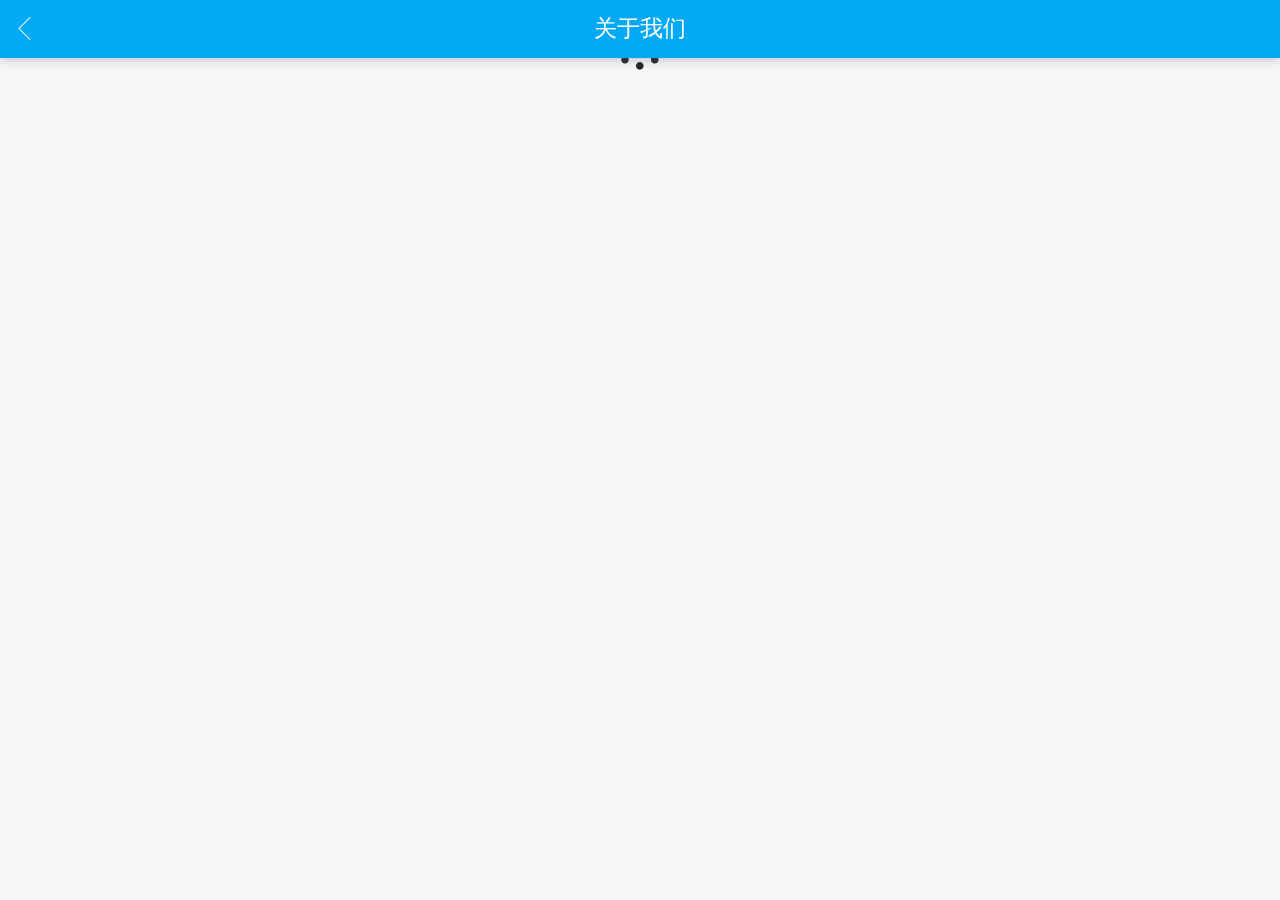
<file: book/about.html>
<!doctype html>
<html>
<head>
    <meta charset="utf-8">
    <meta name="viewport" content="maximum-scale=1.0,minimum-scale=1.0,user-scalable=0,width=device-width,initial-scale=1.0"/>
    <meta name="format-detection" content="telephone=no,email=no,date=no,address=no">
    <link rel="stylesheet" type="text/css" href="../css/aui.2.0.css" />
    <link rel="stylesheet" type="text/css" href="../css/font-awesome.min.css" />
    <style type="text/css">
    #header { position: fixed;}
    </style>
</head>
<body>
<header class="aui-bar aui-bar-nav transparent" id="header">
    <a class="aui-pull-left aui-btn" onclick="back()">
        <i class="aui-iconfont aui-icon-left"></i>
    </a>
    <div class="aui-title" id="title">关于我们</div>
</header>
<div id="main">
	<div class="aui-content-padded" id="maincontent"></div>
    <div id="loading" class="aui-text-center aui-font-size-14 aui-margin-t-15" style="margin-top: 4rem;"><span class=" fa fa-spinner fa-spin fa-3x"></span></div>
</div>
</body>
<script type="text/javascript" src="../script/api.js"></script>
<script type="text/javascript">
    var indexSetting = $api.getStorage('appinfo');
    indexSetting.userinfo = $api.getStorage('userinfo');
    apiready = function(){
        $api.fixStatusBar( $api.dom('header') );
        api.parseTapmode();
        $api.css($api.byId('main'),'margin-top:'+$api.offset($api.dom('header')).h+'px');
		initload();
        api.addEventListener({
		    name: 'keyback'
		}, function(ret, err) {
		    if(ret){
		    	back();
		    }
		});
		api.setRefreshHeaderInfo({
		    visible: true,
		    bgColor: '#ccc',
		    textColor: '#fff',
		    textDown: '下拉刷新...',
		    textUp: '松开刷新...',
		    showTime: true
		}, function(ret, err) {
			ajaxuser();
			initload();
			api.refreshHeaderLoadDone()
		});
    };
	function initload(){
		api.ajax({
		    url: indexSetting.url+'api.php?appkey='+indexSetting.appkey+'&type=get&module=about',
		    method: 'get'
		}, function(ret, err) {
		    if (ret.status) {
		  		$api.addCls($api.byId('loading'), 'aui-hide');
		  		$api.html($api.byId('maincontent'),ret.content);
		    }else{
		    	$api.text($api.byId('loading'),'没有内容');
		    }
		    
		});
	}
</script>
</html>
</file>
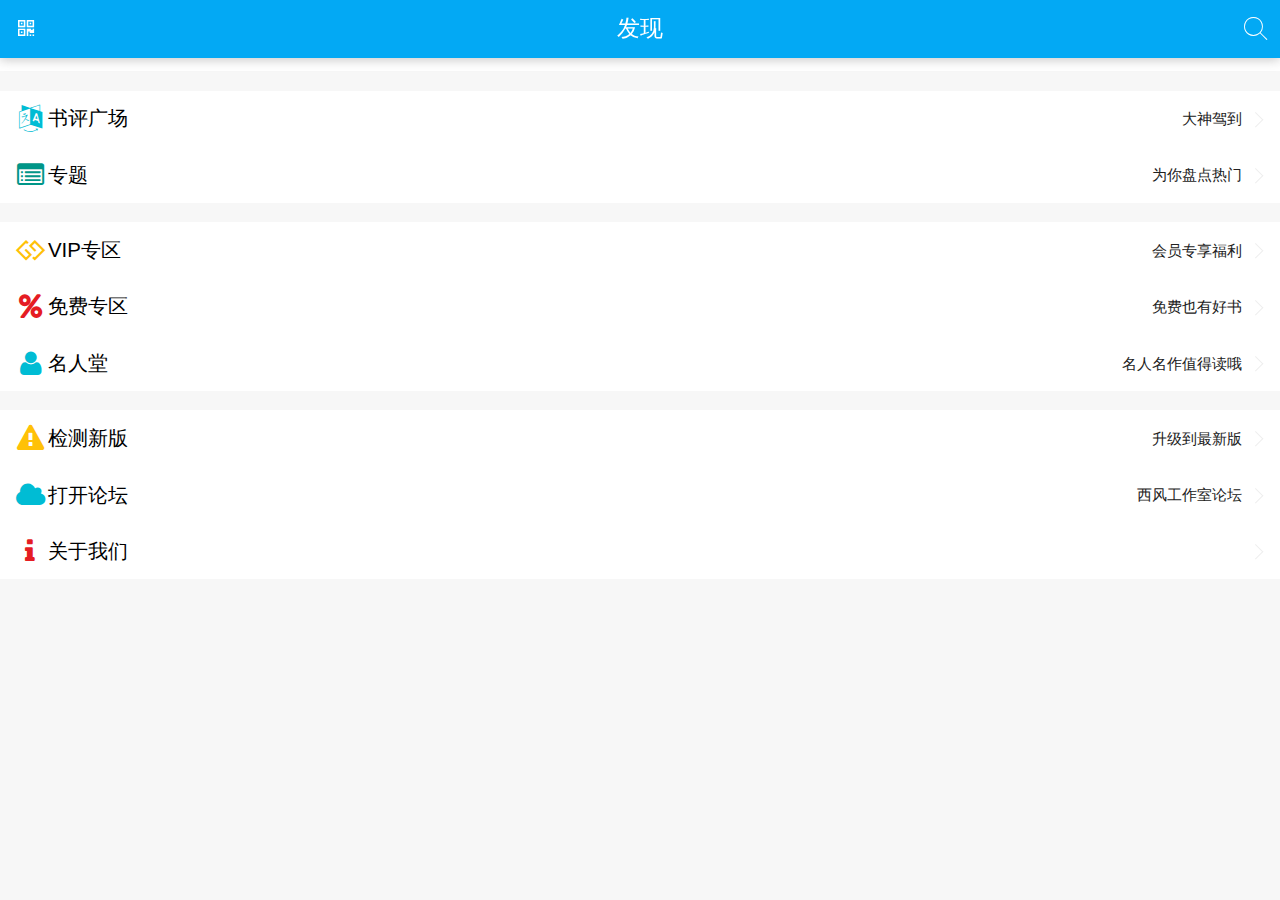
<file: book/faxian.html>
<!doctype html>
<html>
<head>
    <meta charset="utf-8">
    <meta name="viewport" content="maximum-scale=1.0,minimum-scale=1.0,user-scalable=0,width=device-width,initial-scale=1.0"/>
    <meta name="format-detection" content="telephone=no,email=no,date=no,address=no">
    <link rel="stylesheet" type="text/css" href="../css/aui.2.0.css" />
    <link rel="stylesheet" type="text/css" href="../css/font-awesome.min.css" />
    <style type="text/css">
     #main {padding-top:15px;}
      #main .aui-list::after, #main .aui-list::before, #main .aui-list-item::after, #main .aui-list-item::before { height: 0;}
      #main .aui-list.aui-list-in .aui-list-item-inner::after { background-color: #f5f6f7;} 
      #header {position: fixed;left: 0;right: 0;}
    </style>
</head>
<body>
<header class="aui-bar aui-bar-nav" id="header">
	<a class="aui-pull-left aui-btn" tapmode onclick="erweima()">
        <span class="fa fa-fw fa-qrcode"></span>
    </a>
    <div class="aui-title">发现</div>
    <a class="aui-pull-right aui-btn" tapmode onclick="opensearch()">
        <span class="aui-iconfont aui-icon-search"></span>
    </a>
</header>
<div id="main">
     <ul class="aui-list aui-list-in">
        <li class="aui-list-item" tapmode onclick="openframe('paihang')">
           <div class="aui-list-item-inner aui-list-item-arrow">
               <div class="aui-list-item-title"><i class="fa fa-trophy fa-lg fa-fw aui-text-danger"></i>排行榜</div>
               <div class="aui-list-item-right">
                   <div class="aui-text-default">排行榜数据</div>
               </div>
           </div>
        </li>

        <li class="aui-list-item aui-margin-t-15" tapmode onclick="openframe('spgc')">
           <div class="aui-list-item-inner aui-list-item-arrow">
               <div class="aui-list-item-title"><i class="fa fa-language fa-lg fa-fw aui-text-primary"></i>书评广场</div>
               <div class="aui-list-item-right">
                   <div class="aui-text-default">大神驾到</div>
               </div>
           </div>
        </li>
        <li class="aui-list-item" tapmode onclick="openframe('zhuanti')">
           <div class="aui-list-item-inner aui-list-item-arrow">
               <div class="aui-list-item-title"><i class="fa fa-list-alt fa-lg fa-fw aui-text-success"></i>专题</div>
               <div class="aui-list-item-right">
                   <div class="aui-text-default">为你盘点热门</div>
               </div>
           </div>
        </li>

        <li class="aui-list-item aui-margin-t-15" tapmode onclick="openframe('vip')">
           <div class="aui-list-item-inner aui-list-item-arrow">
               <div class="aui-list-item-title"><i class="fa fa-gg fa-lg fa-fw aui-text-warning"></i>VIP专区</div>
               <div class="aui-list-item-right">
                   <div class="aui-text-default">会员专享福利</div>
               </div>
           </div>
        </li>
        <li class="aui-list-item" tapmode onclick="openframe('free')">
           <div class="aui-list-item-inner aui-list-item-arrow">
               <div class="aui-list-item-title"><i class="fa fa-percent fa-lg fa-fw aui-text-danger"></i>免费专区</div>
               <div class="aui-list-item-right">
                   <div class="aui-text-default">免费也有好书</div>
               </div>
           </div>
        </li>
        <li class="aui-list-item" tapmode onclick="openframe('authorlist')">
           <div class="aui-list-item-inner aui-list-item-arrow">
               <div class="aui-list-item-title"><i class="fa fa-user fa-lg fa-fw aui-text-primary"></i>名人堂</div>
               <div class="aui-list-item-right">
                   <div class="aui-text-default">名人名作值得读哦</div>
               </div>
           </div>
        </li>
        
        <li class="aui-list-item aui-margin-t-15" tapmode onclick="openframe('update')">
           <div class="aui-list-item-inner aui-list-item-arrow">
               <div class="aui-list-item-title"><i class="fa fa-warning fa-lg fa-fw aui-text-warning"></i>检测新版</div>
               <div class="aui-list-item-right">
                   <div class="aui-text-default"><span class="fa" id="hasupdate">升级到最新版</span></div>
               </div>
           </div>
        </li>
        <li class="aui-list-item" tapmode onclick="openwebpage('http://demo.jameson512.com/forum.php?mobile=2','西风工作室')">
           <div class="aui-list-item-inner aui-list-item-arrow">
               <div class="aui-list-item-title"><i class="fa fa-cloud fa-lg fa-fw aui-text-primary"></i>打开论坛</div>
               <div class="aui-list-item-right">
                   <div class="aui-text-default">西风工作室论坛</div>
               </div>
           </div>
        </li>
        <li class="aui-list-item" tapmode onclick="openframe('about')">
           <div class="aui-list-item-inner aui-list-item-arrow">
               <div class="aui-list-item-title"><i class="fa fa-info fa-lg fa-fw aui-text-danger"></i>关于我们</div>
               <div class="aui-list-item-right">
                   <div class="aui-text-default"></div>
               </div>
           </div>
        </li>
    </ul>
</div>
<div class="aui-tips aui-margin-b-15 aui-hide" id="nonetwork" style="position:fixed;bottom:50px;left: 0;right:0;z-index: 9999;">
    <i class="aui-iconfont aui-icon-info"></i>
    <div class="aui-tips-title">当前没有网络连接</div>
    <i class="aui-iconfont aui-icon-close" tapmode onclick="closeTips()"></i>
</div>
</body>
<script type="text/javascript" src="../script/api.js"></script>
<script type="text/javascript">
var indexSetting = $api.getStorage('appinfo');
indexSetting.userinfo = $api.getStorage('userinfo');
apiready = function(){
  $api.fixStatusBar( $api.dom('header') );
  api.parseTapmode();
  $api.css($api.byId('main'),'margin-top:'+$api.offset($api.dom('header')).h+'px');
  indexSetting.oldversion = api.appVersion;
  api.addEventListener({
    name:'offline'
  }, function(ret, err){        
    $api.removeCls($api.byId('nonetwork'),'aui-hide');
  });
  api.addEventListener({
    name:'online'
  }, function(ret, err){
    closeTips();
  });
  if(api.connectionType == 'none'){
      api.toast({
          msg: '没有网络',
          duration: 2000,
          location: 'top'
      });
      $api.removeCls($api.byId('nonetwork'),'aui-hide');
  }else{
    api.setRefreshHeaderInfo({
        visible: true,
        bgColor: '#ccc',
        textColor: '#fff',
        textDown: '下拉刷新...',
        textUp: '松开刷新...',
        showTime: true
    }, function(ret, err) {
        ajaxuser();
    	  initload();
        indexSetting.userinfo = $api.getStorage('userinfo');
        api.refreshHeaderLoadDone()
    });
  }
};

function closeTips(){
  $api.addCls($api.byId('nonetwork'),'aui-hide')
}
function initload(){
	api.ajax({
	    url: indexSetting.url+'api.php?appkey='+indexSetting.appkey+'&type=get&module=updateversion&param=version----'+indexSetting.oldversion,
	    method: 'get'
	}, function(ret, err) {
	    if (ret.status) {
	  		$api.addCls($api.byId('hasupdate'), 'fa-circle');
	  		$api.addCls($api.byId('hasupdate'), 'aui-text-danger');
	    }
	});
}
function openframe(name){
  api.openWin({
      name: name,
      url: './'+name+'.html',
      rect: {
          x: 0,
          y: 0,
          w: api.winWidth,
          h: api.winHeight
      },
      bgColor:"#F5F5F5",
      reload:true,
      bounces: false,
      vScrollBarEnabled: true,
      hScrollBarEnabled: false,
      animation:{
        type:"push",
        subType:"from_right",
        duration:300
      }
  });
}
</script>
</html>
</file>
<file: css/aui.2.0.css>
html{
	font-family:Helvetica,sans-serif;
	font-size: 20px;
}
html,body {
	-webkit-touch-callout:none;
	-webkit-text-size-adjust:none;
	-webkit-tap-highlight-color:rgba(0, 0, 0, 0);
	-webkit-user-select:none;
	width: 100%;
}
body {
	line-height: 1.5;
	font-size: 0.8rem;
	color: #212121;
	background-color: #f7f7f7;
	outline: 0;
}
html,body,header,section,footer,div,ul,ol,li,img,a,span,em,del,legend,center,strong,var,fieldset,form,label,dl,dt,dd,cite,input,hr,time,mark,code,figcaption,figure,textarea,h1,h2,h3,h4,h5,h6,p{
	margin:0;
	border:0;
	padding:0;
	font-style:normal;
}
* {
	-webkit-box-sizing: border-box;
	      	box-sizing: border-box;
	-webkit-user-select: none;
	-webkit-tap-highlight-color: transparent;
	outline: none;
}
@media only screen and (min-width: 400px) {
	html {
		font-size: 21.33333333px !important;
	}
}
@media only screen and (min-width: 414px) {
	html {
		font-size: 21px !important;
	}
}
@media only screen and (min-width: 480px) {
	html {
		font-size: 25.6px !important;
	}
}
ul, li {
	list-style: none;
}
p {
	font-size: 0.7rem;
	color: #757575;
}
a {
	color: #0062cc;
	text-decoration: none;
	background-color: transparent;
}
a:hover {
	outline: 0;
}
textarea {
	overflow: hidden;
	resize: none;
}
button {
	overflow: visible;
}
button,select {
	text-transform: none;
}
button,input,select,textarea {
	font: inherit;
	color: inherit;
}
/*自动隐藏文字*/
.aui-ellipsis-1 {
	overflow: hidden;
	white-space: nowrap;
	text-overflow: ellipsis;
}
.aui-ellipsis-2 {
	display: -webkit-box;
	overflow: hidden;
	text-overflow: ellipsis;
	word-wrap: break-word;
	white-space: normal !important;
	-webkit-line-clamp: 2;
	-webkit-box-orient: vertical;
}
.aui-ellipsis-3 {
	display: -webkit-box;
	overflow: hidden;
	text-overflow: ellipsis;
	word-wrap: break-word;
	white-space: normal !important;
	-webkit-line-clamp: 3;
	-webkit-box-orient: vertical;
}
/*水平线*/
.aui-hr {
	width: 100%;
	position: relative;
	height: 1px;
}
.aui-hr:after {
	height: 1px;
    background-color: #e6e6e6;
    display: block;
    content: '';
    position: absolute;
    top: auto;
    right: auto;
    bottom: 0;
    left: 0;
    width: 100%;
    -webkit-transform-origin: 50% 100%;
            transform-origin: 50% 100%;
    pointer-events: none;
}
@media only screen and (-webkit-min-device-pixel-ratio: 1.5) {
    .aui-hr:after {
        -webkit-transform: scaleY(1);
                transform: scaleY(1);
    }
}
@media only screen and (-webkit-min-device-pixel-ratio: 2) {
    .aui-hr:after {
        -webkit-transform: scaleY(0.5);
                transform: scaleY(0.5);
    }
}
@media only screen and (-webkit-min-device-pixel-ratio: 3) {
    .aui-hrafter {
        -webkit-transform: scaleY(0.333);
                transform: scaleY(0.333);
    }
}
/*内外边距类*/
.aui-padded-t-0 {
	padding-top: 0 !important;
}
.aui-padded-t-5 {
	padding-top: 0.25rem !important;
}
.aui-padded-t-10 {
	padding-top: 0.5rem !important;
}
.aui-padded-t-15 {
	padding-top: 0.75rem !important;
}
.aui-padded-b-0 {
	padding-bottom: 0 !important;
}
.aui-padded-b-5 {
	padding-bottom: 0.25rem !important;
}
.aui-padded-b-10 {
	padding-bottom: 0.5rem !important;
}
.aui-padded-b-15 {
	padding-bottom: 0.75rem !important;
}
.aui-padded-l-0 {
	padding-left: 0 !important;
}
.aui-padded-l-5 {
	padding-left: 0.25rem !important;
}
.aui-padded-l-10 {
	padding-left: 0.5rem !important;
}
.aui-padded-l-15 {
	padding-left: 0.75rem !important;
}
.aui-padded-r-0 {
	padding-right: 0 !important;
}
.aui-padded-r-5 {
	padding-right: 0.25rem !important;
}
.aui-padded-r-10 {
	padding-right: 0.5rem !important;
}
.aui-padded-r-15 {
	padding-right: 0.75rem !important;
}
.aui-margin-t-0 {
	margin-top: 0.25rem !important;
}
.aui-margin-t-5 {
	margin-top: 0 !important;
}
.aui-margin-t-10 {
	margin-top: 0.5rem !important;
}
.aui-margin-t-15 {
	margin-top: 0.75rem !important;
}
.aui-margin-b-0 {
	margin-bottom: 0 !important;
}
.aui-margin-b-5 {
	margin-bottom: 0.25rem !important;
}
.aui-margin-b-10 {
	margin-bottom: 0.5rem !important;
}
.aui-margin-b-15 {
	margin-bottom: 0.75rem !important;
}
.aui-margin-l-0 {
	margin-left: 0 !important;
}
.aui-margin-l-5 {
	margin-left: 0.25rem !important;
}
.aui-margin-l-10 {
	margin-left: 0.5rem !important;
}
.aui-margin-l-15 {
	margin-left: 0.75rem !important;
}
.aui-margin-r-0 {
	margin-right: 0 !important;
}
.aui-margin-r-5 {
	margin-right: 0.25rem !important;
}
.aui-margin-r-10 {
	margin-right: 0.5rem !important;
}
.aui-margin-r-15 {
	margin-right: 0.75rem !important;
}
.aui-clearfix {
	clear: both;
}
.aui-clearfix:before {
	display: table;
	content: " ";
}
.aui-clearfix:after {
	clear: both;
}
/*文字对齐*/
.aui-text-left {
	text-align: left !important;
}
.aui-text-center {
	text-align: center !important;
}
.aui-text-justify {
	text-align: justify !important;
}
.aui-text-right {
	text-align: right !important;
}
/*文字、背景颜色*/
h1,h2,h3,h4,h5,h6 {
	font-weight: 400;
}
h1 {
	font-size: 1.2rem;
}
h2 {
	font-size: 1rem;
}
h3 {
	font-size: 0.8rem;
}
h4 {
	font-size: 0.7rem;
}
h5 {
	font-size: 0.7rem;
	font-weight: normal;
	color: #757575;
}
h6 {
	font-size: 0.7rem;
	font-weight: normal;
	color: #757575;
}
h1 small,h2 small,h3 small,h4 small {
	font-weight: normal;
	line-height: 1;
	color: #757575;
}
h5 small,h6 small {
	font-weight: normal;
	line-height: 1;
	color: #757575;
}
h1 small,h2 small,h3 small {
	font-size: 65%;
}
h4 small,h5 small,h6 small {
	font-size: 75%;
}
.aui-font-size-12 {
	font-size: 0.6rem !important;
}
.aui-font-size-14 {
	font-size: 0.7rem !important;
}
.aui-font-size-16 {
	font-size: 0.8rem !important;
}
.aui-font-size-18 {
	font-size: 0.9rem !important;
}
.aui-font-size-20 {
	font-size: 1rem !important;
}
.aui-text-default {
	color: #212121 !important;
}
.aui-text-primary {
	color: #00bcd4 !important;
}
.aui-text-success {
	color: #009688 !important;
}
.aui-text-info {
	color: #03a9f4 !important;
}
.aui-text-warning {
	color: #ffc107 !important;
}
.aui-text-danger {
	color: #e51c23 !important;
}
.aui-text-pink {
	color: #e91e63 !important;
}
.aui-text-purple {
	color: #673ab7 !important;
}
.aui-text-indigo {
	color: #3f51b5 !important;
}
.aui-bg-default {
	background-color: #f5f5f5 !important;
}
.aui-bg-primary {
	background-color: #00bcd4 !important;
}
.aui-bg-success {
	background-color: #009688 !important;
}
.aui-bg-info {
	background-color: #03a9f4 !important;
}
.aui-bg-warning {
	background-color: #f1c40f !important;
}
.aui-bg-danger {
	background-color: #e51c23 !important;
}
.aui-bg-pink {
	background-color: #e91e63 !important;
}
.aui-bg-purple {
	background-color: #673ab7 !important;
}
.aui-bg-indigo {
	background-color: #3f51b5 !important;
}
/*警告、成功颜色*/
.aui-warning,
.aui-warning label,
.aui-warning .aui-input,
.aui-warning .aui-iconfont {
	color: #e51c23 !important;
}
.aui-success,
.aui-success label,
.aui-success .aui-input,
.aui-success .aui-iconfont {
	color: #009688 !important;
}
/*对齐,显示，隐藏等*/
.aui-pull-right {
	float: right !important;
}
.aui-pull-left {
	float: left !important;
}
.aui-hide {
	display: none !important;
}
.aui-show {
	display: block !important;
}
.aui-invisible {
	visibility: hidden;
}
.aui-inline {
	display: inline-block;
	vertical-align: top;
}
.aui-mask {
    position: fixed;
    width: 100%;
    height: 100%;
    top: 0;
    left: 0;
    background: rgba(0, 0, 0, 0.3);
    opacity: 0;
    z-index: 8;
    visibility: hidden;
    -webkit-transition-duration: 300ms;
          	transition-duration: 300ms;
}
.aui-mask.aui-mask-in {
	visibility: visible;
  	opacity: 1;
}
.aui-mask.aui-mask-out {
	opacity: 0;
}
img.aui-img-round {
	border-radius: 50%;
}
/*基本容器*/
.aui-content {
	-webkit-overflow-scrolling: touch;
}
.aui-content-padded {
  	margin: 0.75rem;
  	position: relative;
  	-webkit-overflow-scrolling: touch;
}
.aui-content-padded .aui-list:before {
    height: 0;
}
.aui-content-padded .aui-list:after {
    height: 0;
}
/*栅格类*/
.aui-row {
	overflow: hidden;
	margin: 0;
}
.aui-row-padded {
	margin-left: -0.125rem;
	margin-right: -0.125rem;
}
.aui-row-padded [class*=aui-col-xs-] {
	padding: 0.125rem;
}
.aui-col-xs-1,.aui-col-xs-2,.aui-col-xs-3,.aui-col-xs-4,.aui-col-xs-5,.aui-col-xs-6,.aui-col-xs-7,.aui-col-xs-8,.aui-col-xs-9,.aui-col-xs-10,.aui-col-xs-11,.aui-col-xs-5 {
	position: relative;
	float: left;
}
.aui-col-xs-12 {
	width: 100%;
	position: relative;
}
.aui-col-xs-11 {
	width: 91.66666667%;
}
.aui-col-xs-10 {
	width: 83.33333333%;
}
.aui-col-xs-9 {
	width: 75%;
}
.aui-col-xs-8 {
	width: 66.66666667%;
}
.aui-col-xs-7 {
	width: 58.33333333%;
}
.aui-col-xs-6 {
	width: 50%;
}
.aui-col-xs-5 {
	width: 41.66666667%;
}
.aui-col-xs-4 {
	width: 33.33333333%;
}
.aui-col-xs-3 {
	width: 25%;
}
.aui-col-xs-2 {
	width: 16.66666667%;
}
.aui-col-xs-1 {
	width: 8.33333333%;
}
.aui-col-5 {
	width: 20%;
}
/*标签*/
.aui-label {
	display: inline-block;
	font-size: 0.45rem;
	padding-left:0.2em;
	padding-right:0.2em;
	height:0.7rem;
	line-height: 0.7rem;
	color: #616161;
	text-align: center;
	white-space: nowrap;
	vertical-align: baseline;
	border-radius: 0.2em;
}
.aui-label .fa {line-height:0.7rem;}
.aui-label-primary {
	color: #ffffff;
	background-color: #00bcd4;
}
.aui-label-success {
	color: #ffffff;
	background-color: #009688;
}
.aui-label-info {
  color: #ffffff;
  background-color: #03a9f4;
}
.aui-label-warning {
	color: #ffffff;
	background-color: #ffc107;
}
.aui-label-danger {
	color: #ffffff;
	background-color: #e51c23;
}
.aui-label-outlined {
	border: 1px solid #d9d9d9;
	background-color: transparent;
}
.aui-label-outlined.aui-label-primary {
	color: #00bcd4;
	border-color: #00bcd4;
}
.aui-label-outlined.aui-label-success {
	color: #009688;
	border-color: #009688;
}
.aui-label-outlined.aui-label-info {
  	color: #03a9f4;
  	border-color: #03a9f4;
}
.aui-label-outlined.aui-label-warning {
	color: #ffc107;
	border-color: #ffc107;
}
.aui-label-outlined.aui-label-danger {
	color: #e51c23;
	border-color: #e51c23;
}
.aui-label .aui-iconfont {
	font-size: 0.45rem;
}
/*角标*/
.aui-badge {
	display: inline-block;
	width: auto;
	text-align: center;
	min-width: 0.8rem;
	height: 0.8rem;
    line-height: 0.8rem;
    padding: 0 0.2rem;
    font-size: 0.6rem;
    color: #ffffff;
    background-color: #ff2600;
    border-radius: 0.4rem;
    position: absolute;
    top: 0.2rem;
    left: 60%;
    z-index: 99;
}
.aui-dot {
	display: inline-block;
    width: 0.4rem;
    height: 0.4rem;
    background: #ff2600;
    border-radius: 0.5rem;
    position: absolute;
    top: 0.3rem;
    right: 20%;
    z-index: 99;
}
/*按钮样式*/
button, .aui-btn {
	position: relative;
	display: inline-block;
	font-size: 0.7rem;
	font-weight: 400;
	font-family: inherit;
	text-decoration: none;
	text-align: center;
	margin: 0;
	background: #e0e0e0;
	padding: 0.25rem 0.6rem;
	border-radius: 0.2rem;
	-webkit-box-sizing: border-box;
			box-sizing: border-box;
	white-space: nowrap;
	vertical-align: middle;
	cursor: pointer;
	touch-action: manipulation;
	-webkit-user-select: none;
	      	user-select: none;
}
.aui-btn:active {
	color: #212121;
	background-color: #bdbdbd;
}
.aui-btn-primary {
	color: #ffffff;
	background-color: #00bcd4;
}
.aui-btn-primary.aui-active, .aui-btn-primary:active {
	color: #ffffff;
	background-color: #00acc1;
}
.aui-btn-success {
	color: #ffffff;
	background-color: #009688;
}
.aui-btn-success.aui-active, .aui-btn-success:active {
	color: #fff;
	background-color: #00897b;
}
.aui-btn-info {
	color: #ffffff !important;
	background-color: #03a9f4 !important;
}
.aui-btn-info.aui-active, .aui-btn-info:active {
	color: #fff !important;
	background-color: #039be5 !important;
}
.aui-btn-warning {
	color: #ffffff !important;
	background-color: #ffc107 !important;
}
.aui-btn-warning.aui-active, .aui-btn-warning:active {
	color: #ffffff !important;
	background-color: #ffb300 !important;
}
.aui-btn-danger {
	color: #ffffff !important;
	background-color: #e51c23 !important;
}
.aui-btn-danger.aui-active, .aui-btn-danger:active {
	color: #ffffff !important;
	background-color: #dd191b !important;
}
.aui-btn-block {
	display: block;
	width: 100%;
	padding: 0.6rem 0;
	margin-bottom: 0;
	font-size: 0.9rem;
}
.aui-btn-block.aui-btn-sm {
	padding: 0.4rem 0;
	font-size: 0.7rem;
}
.aui-btn .aui-iconfont, .aui-btn-block .aui-iconfont {
	margin-right: 0.3rem;
}
.aui-btn .aui-badge, .aui-btn-block .aui-badge {
	margin-left: 0.3rem;
}
.aui-btn-outlined {
	background: transparent !important;
	border: 1px solid #bdbdbd;
}
.aui-btn-outlined:active {
	background: transparent !important;
}
.aui-btn-default.aui-btn-outlined {
	color: #bdc3c7 !important;
	border: 1px solid #dcdcdc !important;
}
.aui-btn-primary.aui-btn-outlined {
	color: #00bcd4 !important;
	border: 1px solid #00bcd4 !important;
}
.aui-btn-success.aui-btn-outlined {
	color: #009688 !important;
	border: 1px solid #009688 !important;
}
.aui-btn-info.aui-btn-outlined {
	color: #03a9f4 !important;
	border: 1px solid #03a9f4 !important;
}
.aui-btn-warning.aui-btn-outlined {
	color: #ffc107 !important;
	border: 1px solid #ffc107 !important;
}
.aui-btn-danger.aui-btn-outlined {
	color: #e51c23 !important;
	border: 1px solid #e51c23 !important;
}
/*
*表单类\输入框\radio\checkbox
**/
input[type="text"],
input[type="password"],
input[type="search"],
input[type="email"],
input[type="tel"],
input[type="url"],
input[type="date"],
input[type="datetime-local"],
input[type="time"],
input[type="number"],
select,
textarea {
    border: none;
    background: none;
    border-radius: 0;
    box-shadow: none;
    display: block;
    padding: 0;
    margin: 0;
    width: 100%;
    min-height: 2.2rem;
    color: #424242;
    font-size: 0.8rem;
    font-family: inherit;
    box-sizing: border-box;
    -webkit-user-select: text;
            user-select: text;
    -webkit-appearance: none;
            appearance: none;
    -webkit-appearance: none;
}
input[type="search"]::-webkit-search-cancel-button {
	display: none;
}
/*列表*/
.aui-list {
    padding: 0;
    margin: 0;
    position: relative;
    font-size: 0.8rem;
}
.aui-list .aui-content {
	overflow: hidden;
}
.aui-list.aui-list-noborder:before,
.aui-list.aui-list-noborder:after {
    height: 0;
}
.aui-list:before {
    height: 1px;
    background-color: #eee;
    display: block;
    content: '';
    position: absolute;
    top: 0;
    left: 0;
    right: auto;
    bottom: auto;
    width: 100%;
    z-index: 2;
    -webkit-transform-origin: 50% 100%;
            transform-origin: 50% 100%;
    pointer-events: none;
}
.aui-list:after {
    height: 1px;
    background-color: #eee;
    display: block;
    content: '';
    position: absolute;
    top: auto;
    right: auto;
    bottom: 0;
    left: 0;
    width: 100%;
    z-index: 2;
    -webkit-transform-origin: 50% 100%;
          transform-origin: 50% 100%;
    pointer-events: none;
}
.aui-list .aui-list-header {
    margin: 0;
    padding: 0;
    list-style: none;
    display: block;
    -webkit-box-sizing: border-box;
    		box-sizing: border-box;
    background-color: #e0e0e0;
    color: #212121;
    line-height: 1;
    padding: 0.4rem;
    font-size: 0.6rem;
}
.aui-list .aui-list-item {
    list-style: none;
    margin: 0;
    padding: 0;
    padding-left: 0.5rem;
    color: #212121;
    background-color: #fff;
    position: relative;
    min-height: 2.2rem;
    -webkit-box-sizing: border-box;
    		box-sizing: border-box;
    display: -webkit-box;
    display: -webkit-flex;
    display: flex;
    -webkit-box-pack: justify;
    -webkit-justify-content: space-between;
    		justify-content: space-between;
}
.aui-list .aui-list-item-inner {
    position: relative;
    min-height: 2.2rem;
	padding-right: 0.75rem;
    width: 100%;
    -webkit-box-sizing: border-box;
    		box-sizing: border-box;
    display: -webkit-box;
    display: -webkit-flex;
    display: flex;
    -webkit-box-flex: 1;
    -webkit-box-pack: justify;
    -webkit-justify-content: space-between;
			justify-content: space-between;
    -webkit-box-align: center;
    -webkit-align-items: center;
			align-items: center;
}
.aui-list .aui-list-item:after {
	width: 100%;
    height: 0;
    background-color: #eee;
    display: block;
    content: '';
    position: absolute;
    top: auto;
    right: auto;
    bottom: 0;
    left: 0;
    z-index: 2;
    -webkit-transform-origin: 50% 100%;
            transform-origin: 50% 100%;
    pointer-events: none;
}
.aui-list .aui-list-item:active {
    background-color: #f5f5f5;
    -webkit-transition: background-color 0.2s linear;
            transition: background-color 0.2s linear;
}
.aui-list .aui-list-item:last-child:after {
    height: 0;
}
.aui-list .aui-list-item-text {
    font-size: 0.65rem;
    color: #757575;
    position: relative;
    -webkit-box-sizing: border-box;
    		box-sizing: border-box;
    display: -webkit-box;
    display: -webkit-flex;
    display: flex;
    -webkit-box-pack: justify;
    -webkit-justify-content: space-between;
            justify-content: space-between;
    -webkit-align-items: center;
    		align-items: center;
}
.aui-list .aui-list-item-title {
    font-size: 0.8rem;
    position: relative;
    max-width: 100%;
    color: #000;
}
.aui-list .aui-list-item-right,
.aui-list-item-title-row em {
	max-width: 50%;
	position: relative;
    font-size: 0.6rem;
    color: #999;
    margin-left: 0.25rem;
}
.aui-list .aui-list-item-inner p {
    overflow: hidden;
}
.aui-list .aui-list-media-list {
    -webkit-box-orient: vertical;
    -webkit-box-direction: normal;
    -webkit-flex-direction: column;
            flex-direction: column;
            
}
.aui-media-list-item-inner {
	-webkit-box-sizing: border-box;
			box-sizing: border-box;
    display: -webkit-box;
    display: -webkit-flex;
    display: flex;
}
.aui-media-list .aui-list-item {
	display: block;
	margin-bottom:10px;
    box-shadow: none; 
}
.aui-media-list .aui-list-item-inner {
	display: block;
	padding-top: 0.5rem;
    padding-bottom: 0.5rem;
}
.aui-media-list-item-inner + .aui-info {
	margin-right: 0.75rem;
}
.aui-list .aui-list-item-media {
	width: 4.5rem;
	position: relative;
    padding: 0.5rem 0;
    padding-right: 0.75rem;
    display: inherit;
    -webkit-flex-shrink: 0;
    		flex-shrink: 0;
    -webkit-flex-wrap: nowrap;
    		flex-wrap: nowrap;
    -webkit-box-align: center;
    -webkit-align-items: flex-start;
            align-items: flex-start;
}
.aui-list .aui-list-item-media img {
	width: 100%;
    display: block;
}
.aui-list .aui-list-item-media-list {
	margin-top: 0.25rem;
	padding-right: 0;
	display: block;
}
.aui-list.aui-media-list [class*=aui-col-xs-] img{
    max-width: 100%;
    width: 100%;
    display: block;
}
.aui-list-item-middle .aui-list-item-inner:after {
	display: block;
}
.aui-list .aui-list-item-middle > .aui-list-item-media,
.aui-list .aui-list-item-middle > .aui-list-item-inner,
.aui-list .aui-list-item-middle > * {
    -webkit-box-align: center;
    		box-align: center;
    -webkit-align-items: center;
    		align-items: center;
}
.aui-list .aui-list-item-center > .aui-list-item-media,
.aui-list .aui-list-item-center > .aui-list-item-inner,
.aui-list .aui-list-item-center {
    -webkit-box-pack: center;
    -webkit-justify-content: center;
        	justify-content: center;
}
.aui-list .aui-list-item i.aui-iconfont {
    -webkit-align-self: center;
            align-self: center;
    font-size: 0.7rem;
}
.aui-list-item-inner.aui-list-item-arrow {
    overflow: hidden;
    padding-right: 1.5rem;
}
.aui-list-item-arrow:before {
    content: '';
    width: 0.4rem;
    height: 0.4rem;
    position: absolute;
    top: 50%;
    right: 0.75rem;
    margin-top: -0.2rem;
    background: transparent;
    border: 1px solid #eee;
    border-top: none;
    border-right: none;
    z-index: 2;
    -webkit-border-radius: 0;
            border-radius: 0;
    -webkit-transform: rotate(-135deg);
            transform: rotate(-135deg);
}
.aui-list-item.aui-list-item-arrow {
    padding-right: 0.75rem;
}
.aui-list label {
    line-height: 1.3rem;
}
.aui-list.aui-form-list .aui-list-item:active {
	background-color: #ffffff;
}
.aui-list.aui-form-list .aui-list-item-inner {
	-webkit-box-sizing: border-box;
    		box-sizing: border-box;
    display: -webkit-box;
    display: -webkit-flex;
    display: flex;
	padding: 0;
}
.aui-list .aui-list-item-label,
.aui-list .aui-list-item-label-icon {
	color: #212121;
    width: 35%;
    min-width: 1.5rem;
    margin: 0;
    padding: 0;
    padding-right: 0.25rem;
    line-height: 2.2rem;
    position: relative;
    overflow: hidden;
    white-space: nowrap;
    max-width: 100%;
    -webkit-box-sizing: border-box;
    		box-sizing: border-box;
    display: -webkit-box;
    display: -webkit-flex;
    display: flex;
    -webkit-align-items: center;
            align-items: center;
}
.aui-list .aui-list-item-label-icon {
    width: auto;
    padding-right: 0.75rem;
}
.aui-list .aui-list-item-input {
    width: 100%;
    padding: 0;
    padding-right: 0.75rem;
    -webkit-box-flex: 1;
            box-flex: 1;
    -webkit-flex-shrink: 1;
            flex-shrink: 1;
}
.aui-list.aui-select-list .aui-list-item:active {
	background-color: #ffffff;
}
.aui-list.aui-select-list .aui-list-item-inner {
    display: block;
    padding-top: 0.5rem;
    padding-bottom: 0.5rem;
    -webkit-align-self: stretch;
    		align-self: stretch;
}
.aui-list.aui-select-list .aui-list-item-label {
	width: auto;
	min-width: 2.2rem;
    padding: 0.5rem 0;
    padding-right: 0.75rem;
}
.aui-list.aui-form-list .aui-list-item-btn {
	padding: 0.75rem 0.75rem 0.75rem 0;
}
.aui-list.aui-list-in .aui-list-item {
    overflow-x: hidden;
}
.aui-list.aui-list-in .aui-list-item:after {
    left: 0.75rem;
}
.aui-list.aui-list-in .aui-list-item:last-child:after {
    height: 0;
}
.aui-list.aui-list-in .aui-list-item:after {
	height: 0;
}
.aui-list.aui-list-in.aui-media-list .aui-list-item-inner.aui-list-item-arrow {
	padding-right: 1.5rem;
}
.aui-list.aui-list-in .aui-list-item-inner:after {
	width: 100%;
    height: 0;
    background-color: #eee;
    display: block;
    content: '';
    position: absolute;
    top: auto;
    right: auto;
    bottom: 0;
    left: 0;
    -webkit-transform-origin: 50% 100%;
            transform-origin: 50% 100%;
}
.aui-list.aui-list-in .aui-list-item:last-child > .aui-list-item-inner:after {
	height: 0;
}
.aui-list textarea {
    overflow: auto;
    margin: 0.5rem 0;
    height: 3rem;
    line-height: 1rem;
    resize: none;
}
.aui-list .aui-list-item-right .aui-badge,
.aui-list .aui-list-item-right .aui-dot {
	display: inherit;
}
@media only screen and (-webkit-min-device-pixel-ratio: 1.5) {
    .aui-list:before,
    .aui-list:after,
    .aui-list-item:after,
    .aui-list.aui-list-in .aui-list-item-inner:after {
        -webkit-transform: scaleY(1);
                transform: scaleY(1);
    }
}
@media only screen and (-webkit-min-device-pixel-ratio: 2) {
    .aui-list:before,
    .aui-list:after,
    .aui-list-item:after,
    .aui-list.aui-list-in .aui-list-item-inner:after {
        -webkit-transform: scaleY(0.5);
                transform: scaleY(0.5);
    }
}
@media only screen and (-webkit-min-device-pixel-ratio: 3) {
    .aui-list:before,
    .aui-list:after,
    .aui-list-item:after,
    .aui-list.aui-list-in .aui-list-item-inner:after {
        -webkit-transform: scaleY(0.333);
                transform: scaleY(0.333);
    }
}
/*tab切换类*/
.aui-tab {
    display: -webkit-box;
    display: -webkit-flex;
    display: flex;
    -webkit-flex-wrap: nowrap;
            flex-wrap: nowrap;
    -webkit-align-self: center;
            align-self: center;
    position: relative;
}
.aui-tab-item {
    width: 100%;
    height: 2.2rem;
    line-height: 2.2rem;
    position: relative;
    overflow: hidden;
    font-size: 0.7rem;
    text-align: center;
    color: #212121;
    background-color: #fefefe;
    margin-left: -1px;
    -webkit-box-flex: 1;
            box-flex: 1;
}
.aui-tab-item.aui-active {
    color: #039be5;
    border-bottom: 2px solid #039be5;
    z-index: 100;
}
.aui-tab:after {
    content: '';
    position: absolute;
    left: 0;
    bottom: 0;
    right: auto;
    top: auto;
    height: 1px;
    width: 100%;
    background-color: #dddddd;
    display: block;
    z-index: 2;
    -webkit-transform-origin: 50% 100%;
    transform-origin: 50% 100%;
}
@media only screen and (-webkit-min-device-pixel-ratio: 1.5) {
    .aui-tab:after {
        -webkit-transform: scaleY(1);
                transform: scaleY(1);
    }
}
@media only screen and (-webkit-min-device-pixel-ratio: 2) {
    .aui-tab:after {
        -webkit-transform: scaleY(0.5);
                transform: scaleY(0.5);
    }
}
@media only screen and (-webkit-min-device-pixel-ratio: 3) {
    .aui-tab:after {
        -webkit-transform: scaleY(0.333);
                transform: scaleY(0.333);
    }
}
/*卡片列表布局*/
.aui-card-list {
	position: relative;
    margin-bottom: 0.75rem;
    background: #ffffff;
}
.aui-card-list-header,
.aui-card-list-footer {
	position: relative;
	min-height: 2.2rem;
    padding: 0.5rem 0.75rem;
    -webkit-box-sizing: border-box;
    		box-sizing: border-box;
    display: -webkit-box;
    display: -webkit-flex;
    display: flex;
    -webkit-box-pack: justify;
    -webkit-justify-content: space-between;
    		justify-content: space-between;
    -webkit-box-align: center;
    -webkit-align-items: center;
    		align-items: center;
}
.aui-card-list-header {
	font-size: 0.8rem;
	color: #212121;
}
.aui-card-list-header.aui-card-list-user {
	display: block;
}
.aui-card-list-user-avatar {
	width: 2rem;
	float: left;
	margin-right: 0.5rem;
}
.aui-card-list-user-avatar img {
	width: 100%;
	display: block;
}
.aui-card-list-user-name {
	color: #212121;
	position: relative;
	font-size: 0.7rem;
	-webkit-box-sizing: border-box;
			box-sizing: border-box;
    display: -webkit-box;
    display: -webkit-flex;
    display: flex;
    -webkit-box-pack: justify;
    -webkit-justify-content: space-between;
    		justify-content: space-between;
    -webkit-box-align: center;
    -webkit-align-items: center;
    		align-items: center;
}
.aui-card-list-user-name > *,
.aui-card-list-user-name small {
	position: relative;
}
.aui-card-list-user-name small {
	color: #757575;
}
.aui-card-list-user-info {
	color: #757575;
	font-size: 0.6rem;
}
.aui-card-list-content {
	position: relative;
}
.aui-card-list-content-padded {
	position: relative;
	padding: 0.5rem 0.75rem;
}
.aui-card-list-content,
.aui-card-list-content-padded {
	font-size: 0.7rem;
	color: #212121;
}
.aui-card-list-content img,
.aui-card-list-content-padded img {
	width: 100%;
	display: block;
}
.aui-card-list-footer {
	font-size: 0.7rem;
	color: #757575;
}
.aui-card-list-footer > * {
	position: relative;
}
.aui-card-list-footer.aui-text-center {
	display: -webkit-box;
    display: -webkit-flex;
    display: flex;
	-webkit-box-pack: center;
    box-pack: center;
    -webkit-justify-content: center;
    justify-content: center;
}
.aui-card-list-footer .aui-iconfont {
	font-size: 0.9rem;
}
/*宫格布局*/
.aui-grid {
	width: 100%;
	background-color: #ffffff;
	display: table;
	table-layout: fixed;
}
.aui-grid [class*=aui-col-] {
	display: table-cell;
	position: relative;
    text-align: center;
    vertical-align: middle;
    padding: 1rem 0;
}
.aui-grid [class*=aui-col-xs-]:active {
	background-color: #f5f5f5;
}
.aui-grid .aui-iconfont {
	position: relative;
    z-index: 20;
    top: 0;
    height: 1.4rem;
    font-size: 1.4rem;
    line-height: 1.4rem;
}
.aui-grid .aui-grid-label {
	display: block;
    font-size: 0.7rem;
    position: relative;
    margin-top: 0.25rem;
}
.aui-grid .aui-badge {
	position: absolute;
    top: 0.5rem;
    left: 60%;
    z-index: 99;
}
.aui-grid .aui-dot {
	position: absolute;
    top: 0.5rem;
    right: 20%;
    z-index: 99;
}
/*单选、多选、开关*/
.aui-radio,
.aui-checkbox {
    width: 1.2rem;
    height: 1.2rem;
    background-color: #ffffff;
    border: solid 1px #dddddd;
    -webkit-border-radius: 0.6rem;
    border-radius: 0.6rem;
    font-size: 0.8rem;
    margin: 0;
    padding: 0;
    position: relative;
    display: inline-block;
    vertical-align: top;
    cursor: default;
    -webkit-appearance: none;
    -webkit-user-select: none;
            user-select: none;
    -webkit-transition: background-color ease 0.1s;
            transition: background-color ease 0.1s;
}
.aui-checkbox {
    border-radius: 0.1rem;
}
.aui-radio:checked,
.aui-radio.aui-checked,
.aui-checkbox:checked,
.aui-checkbox.aui-checked {
    background-color: #03a9f4;
    border: solid 1px #03a9f4;
    text-align: center;
    background-clip: padding-box;
}
.aui-radio:checked:before,
.aui-radio.aui-checked:before,
.aui-checkbox:checked:before,
.aui-checkbox.aui-checked:before,
.aui-radio:checked:after,
.aui-radio.aui-checked:after,
.aui-checkbox:checked:after,
.aui-checkbox.aui-checked:after {
    content: '';
    width: 0.5rem;
    height: 0.3rem;
    position: absolute;
    top: 50%;
    left: 50%;
    margin-left: -0.25rem;
    margin-top: -0.25rem;
    background: transparent;
    border: 1px solid #ffffff;
    border-top: none;
    border-right: none;
    z-index: 2;
    -webkit-border-radius: 0;
            border-radius: 0;
    -webkit-transform: rotate(-45deg);
            transform: rotate(-45deg);
}
.aui-radio:disabled,
.aui-radio.aui-disabled,
.aui-checkbox:disabled,
.aui-checkbox.aui-disabled {
    background-color: #dddddd;
    border: solid 1px #dddddd;
}
.aui-radio:disabled:before,
.aui-radio.aui-disabled:before,
.aui-radio:disabled:after,
.aui-radio.aui-disabled:after,
.aui-checkbox:disabled:before,
.aui-checkbox.aui-disabled:before,
.aui-checkbox:disabled:after,
.aui-checkbox.aui-disabled:after {
    content: '';
    width: 0.5rem;
    height: 0.3rem;
    position: absolute;
    top: 50%;
    left: 50%;
    margin-left: -0.25rem;
    margin-top: -0.25rem;
    background: transparent;
    border: 1px solid #ffffff;
    border-top: none;
    border-right: none;
    z-index: 2;
    -webkit-border-radius: 0;
            border-radius: 0;
    -webkit-transform: rotate(-45deg);
            transform: rotate(-45deg);
}
.aui-switch {
    width: 2.3rem;
    height: 1.2rem;
    position: relative;
    vertical-align: top;
    border: 1px solid #dddddd;
    background-color: #dddddd;
    border-radius: 0.6rem;
    background-clip: content-box;
    display: inline-block;
    outline: none;
    -webkit-appearance: none;
            appearance: none;
    -webkit-user-select: none;
            user-select: none;
    -webkit-box-sizing: border-box;
            box-sizing: border-box;
    -webkit-background-clip: padding-box;
            background-clip: padding-box;
    -webkit-transition: all 0.2s linear;
            transition: all 0.2s linear;
}
.aui-switch:before {
    width: 1.1rem;
    height: 1.1rem;
    position: absolute;
    top: 0;
    left: 0;
    border-radius: 0.6rem;
    background-color: #fff;
    content: '';
    -webkit-transition: left 0.2s;
            transition: left 0.2s;
}
.aui-switch:checked {
    border-color: #03a9f4;
    background-color: #03a9f4;
}
.aui-switch:checked:before {
    left: 1.1rem;
}
/*导航栏*/
.aui-bar {
	position: relative;
	top: 0;
	right: 0;
	left: 0;
	z-index: 10;
	width: 100%;
	min-height: 2.25rem;
	font-size: 0.9rem;
	text-align: center;
	display: table;
}
.aui-bar-nav {
	top: 0;
	line-height: 2.25rem;
	background-color: #03a9f4;
	color: #ffffff;
	box-shadow: 0 2px 10px rgba(120,120,120,.4);
}
.aui-title a {
	color: inherit;
}
.aui-bar-nav .aui-title {
	min-height: 2.25rem;
	position: absolute;
	margin: 0;
	text-align: center;
	white-space: nowrap;
	right: 5rem;
	left: 5rem;
	width: auto;
	overflow: hidden;
	text-overflow: ellipsis;
	z-index: 2;
}
.aui-bar-nav a {
	color: #ffffff;
}
.aui-bar-nav .aui-iconfont {
	position: relative;
	z-index: 20;
	font-size: 0.9rem;
	color: #ffffff;
	font-weight: 400;
	line-height: 2.25rem;
}
.aui-bar-nav .aui-pull-left {
	padding: 0 0.5rem;
	font-size: 0.8rem;
	font-weight: 400;
	z-index: 2;
	-webkit-box-sizing: border-box;
			box-sizing: border-box;
    display: -webkit-box;
    display: -webkit-flex;
    display: flex;
    -webkit-align-items: center;
            align-items: center;
}
.aui-bar-nav .aui-pull-right {
	padding: 0 0.5rem;
	font-size: 0.8rem;
	font-weight: 400;
	z-index: 2;
	-webkit-box-sizing: border-box;
			box-sizing: border-box;
    display: -webkit-box;
    display: -webkit-flex;
    display: flex;
    -webkit-align-items: center;
            align-items: center;
}
.aui-bar-nav .aui-btn {
	position: relative;
	z-index: 20;
	height: 2.25rem;
	line-height: 2.25rem;
	padding-top: 0;
	padding-bottom: 0;
	margin: 0;
	border-radius: 0.1rem;
	border-width: 0;
	background: transparent !important;
}
.aui-bar-nav .aui-btn.aui-btn-outlined {
	position: relative;
	padding: 0 0.15rem;
	margin: 0.5rem;
	height: 1.25rem;
	line-height: 1.25rem;
	border-width: 1px;
	background: transparent !important;
	border-color: #ffffff;
}
.aui-bar-nav .aui-btn:active {
	background: none;
}
.aui-bar-nav .aui-btn .aui-iconfont {
	font-size: 0.9rem;
	line-height: 1.25rem;
	padding: 0;
	margin: 0;
	color: #ffffff;
}
.aui-bar-light {
	color: #03a9f4;
	background-color: #ffffff;
}
.aui-bar-nav.aui-bar-light .aui-iconfont {
	color: #03a9f4;
}
.aui-bar-nav.aui-bar-light .aui-btn-outlined {
	border-color: #03a9f4;
}
.aui-bar-nav.aui-bar-light:after {
    height: 1px;
    background-color: #dddddd;
    display: block;
    content: '';
    position: absolute;
    top: auto;
    left: 0;
    right: auto;
    bottom: 0;
    width: 100%;
    z-index: 2;
    -webkit-transform-origin: 50% 100%;
            transform-origin: 50% 100%;
    pointer-events: none;
}
@media only screen and (-webkit-min-device-pixel-ratio: 1.5) {
    .aui-bar.aui-bar-light:after {
        -webkit-transform: scaleY(1);
                transform: scaleY(1);
    }
}
@media only screen and (-webkit-min-device-pixel-ratio: 2) {
    .aui-bar.aui-bar-light:after {
        -webkit-transform: scaleY(0.5);
                transform: scaleY(0.5);
    }
}
@media only screen and (-webkit-min-device-pixel-ratio: 3) {
    .aui-bar.aui-bar-light:after {
        -webkit-transform: scaleY(0.333);
                transform: scaleY(0.333);
    }
}
/*底部切换栏*/
.aui-bar-tab {
	position: fixed;
	top: auto;
	bottom: 0;
	table-layout: fixed;
	background-color: #ffffff;
	color: #757575;
}
.aui-bar-tab .aui-bar-tab-item {
	display: table-cell;
	position: relative;
    width: 1%;
    height: 2.5rem;
    text-align: center;
    vertical-align: middle;
}
.aui-bar-tab .aui-active {
	color: #039be5;
}
.aui-bar-tab .aui-bar-tab-item .aui-iconfont {
	position: relative;
    z-index: 20;
    top: 0.1rem;
    height: 1.2rem;
    font-size: 1rem;
    line-height: 1rem;
}
.aui-bar-tab .aui-bar-tab-label {
	display: block;
    font-size: 0.6rem;
    position: relative;
}
.aui-bar-tab .aui-badge {
    position: absolute;
    top: 0.1rem;
    left: 55%;
    z-index: 99;
}
.aui-bar-tab .aui-dot {
    position: absolute;
    top: 0.1rem;
    right: 30%;
    z-index: 99;
}
/*按钮工具栏*/
.aui-bar-btn {
	position: relative;
    font-size: 0.7rem;
    display: table;
    white-space: nowrap;
    margin: 0 auto;
    padding: 0;
    border: none;
    width: 100%;
    min-height: 1.8rem;
}
.aui-bar-btn-item {
    display: table-cell;
    position: relative;
    width: 1%;
    line-height: 1.6rem;
    text-align: center;
    vertical-align: middle;
    border-radius: 0;
    position: relative;
    border-width: 1px;
    border-style: solid;
    border-color: #03a9f4;
    border-left-width: 0;
}
.aui-bar-btn .aui-input,
.aui-bar-btn input,
.aui-bar-btn select {
	padding-left: 0.25rem;
	padding-right: 0.25rem;
    min-height: 1.8rem;
}
.aui-bar-btn-sm {
    min-height: 1.3rem;
}
.aui-bar-btn.aui-bar-btn-sm  .aui-input,
.aui-bar-btn.aui-bar-btn-sm  input,
.aui-bar-btn.aui-bar-btn-sm  select {
    min-height: 1.2rem;
}
.aui-bar-btn-sm .aui-bar-btn-item {
    line-height: 1.3rem;
    font-size: 0.6rem;
}
.aui-bar-btn-item.aui-active {
    background-color: #03a9f4;
    color: #ffffff;
}
.aui-bar-btn-item:first-child {
    border-left-width: 1px;
    border-top-left-radius: 0.2rem;
    border-bottom-left-radius: 0.2rem;
}
.aui-bar-btn-item:last-child {
    border-top-right-radius: 0.2rem;
    border-bottom-right-radius: 0.2rem;
    border-left: 0px;
}
.aui-bar-btn.aui-bar-btn-full .aui-bar-btn-item:first-child {
    border-left-width: 0;
    border-top-left-radius: 0;
    border-bottom-left-radius: 0;
}
.aui-bar-btn.aui-bar-btn-full .aui-bar-btn-item:last-child {
    border-right-width: 0;
    border-top-right-radius: 0;
    border-bottom-right-radius: 0;
}
.aui-bar-btn.aui-bar-btn-round .aui-bar-btn-item:first-child {
    border-top-left-radius: 1.5rem;
    border-bottom-left-radius: 1.5rem;
}
.aui-bar-btn.aui-bar-btn-round .aui-bar-btn-item:last-child {
    border-top-right-radius: 1.5rem;
    border-bottom-right-radius: 1.5rem;
}
.aui-bar-nav .aui-bar-btn {
	margin-top: 0.45rem;
	margin-bottom: 0.4rem;
    min-height: 1.3rem;
}
.aui-bar-nav .aui-bar-btn-item {
    line-height: 1.3rem;
    border-color: #ffffff;
}
.aui-bar-nav .aui-bar-btn-item.aui-active {
    background-color: #ffffff;
    color: #03a9f4;
}
.aui-bar-nav.aui-bar-light .aui-bar-btn-item {
    border-color: #03a9f4;
}
.aui-bar-nav.aui-bar-light .aui-bar-btn-item.aui-active {
    background-color: #03a9f4;
    color: #ffffff;
}
.aui-bar-nav > .aui-bar-btn {
	width: 50%;
}
.aui-info {
	position: relative;
    padding: 0.5rem 0;
    font-size: 0.6rem;
    color: #757575;
    background-color: transparent;
    -webkit-box-sizing: border-box;
    		box-sizing: border-box;
    display: -webkit-box;
    display: -webkit-flex;
    display: flex;
    -webkit-box-pack: justify;
    -webkit-justify-content: space-between;
    		justify-content: space-between;
    -webkit-box-align: center;
    -webkit-align-items: center;
    		align-items: center;

}
.aui-info-item {
	-webkit-box-sizing: border-box;
			box-sizing: border-box;
	display: -webkit-box;
    display: -webkit-flex;
    display: flex;
    -webkit-box-align: center;
    -webkit-align-items: center;
    		align-items: center;
}
.aui-info-item > *,
.aui-info > * {
	display: inherit;
	position: relative;
}
/*进度条*/
.aui-progress {
	width: 100%;
	height: 1rem;
	border-radius: 0.2rem;
	overflow: hidden;
	background-color: #f0f0f0;
}
.aui-progress-bar {
	float: left;
	width: 0;
	height: 100%;
	font-size: 0.6rem;
	line-height: 1rem;
	color: #ffffff;
	text-align: center;
	background-color: #03a9f4;
}
.aui-progress.sm,
.aui-progress-sm {
	height: 0.5rem;
}
.aui-progress.sm,
.aui-progress-sm,
.aui-progress.sm .aui-progress-bar,
.aui-progress-sm .aui-progress-bar {
	border-radius: 1px;
}
.aui-progress.xs,
.aui-progress-xs {
	height: 0.35rem;
}
.aui-progress.xs,
.aui-progress-xs,
.aui-progress.xs .progress-bar,
.aui-progress-xs .progress-bar {
	border-radius: 1px;
}
.aui-progress.xxs,
.aui-progress-xxs {
	height: 0.15rem;
}
.aui-progress.xxs,
.aui-progress-xxs,
.aui-progress.xxs .progress-bar,
.aui-progress-xxs .progress-bar {
	border-radius: 1px;
}
/*滑块*/
.aui-range {
    position: relative;
    display: inline-block;
}
.aui-range input[type='range']{
    height: 0.2rem;
    border: 0;
    border-radius: 2px;
    background-color: #f0f0f0;
    position: relative;
    -webkit-appearance: none !important;
}
.aui-range input[type='range']::-webkit-slider-thumb {
    width: 1.2rem;
    height: 1.2rem;
    border-radius: 50%;
    border-color: #03a9f4;
    background-color: #03a9f4;
    -webkit-appearance: none !important;
}
.aui-range .aui-range-tip {
    font-size: 1rem;
    position: absolute;
    z-index: 999;
    top: -1.5rem;
    width: 2.4rem;
    height: 1.5rem;
    line-height: 1.5rem;
    text-align: center;
    color: #666666;
    border: 1px solid #dddddd;
    border-radius: 0.3rem;
    background-color: #ffffff;
}
.aui-input-row .aui-range input[type='range'] {
	width: 90%;
	margin-left: 5%;
}
/*搜索条*/
.aui-searchbar {
    display: -webkit-box;
    -webkit-box-pack: center;
    -webkit-box-align: center;
    height: 2.2rem;
    overflow: hidden;
    position: absolute;
    top: 0;
    left: 0;
    width: 100%;
    background-color: #ebeced;
    color: #9e9e9e;
    -webkit-backface-visibility: hidden;
  			backface-visibility: hidden;
}
.aui-searchbar.focus {
    -webkit-box-pack: start;
}
.aui-searchbar-input {
    margin: 0 0.5rem;
	background-color: #ffffff;
    border-radius: 0.25rem;
    height: 1.4rem;
    line-height: 1.4rem;
    font-size: 0.7rem;
	width: 100%;
    position: relative;
    padding-left: 0.5rem;
    display: -webkit-box;
    -webkit-box-flex: 1;
}
.aui-searchbar form {
	width: 90%;
}
.aui-searchbar-input input {
    color: #666666;
    width: 100%;
    padding: 0;
    margin: 0;
    height: 1.4rem;
    min-height: 1.4rem;
    line-height: 1.4rem;
    border: 0;
    -webkit-appearance: none;
    font-size: 0.7rem;
}
.aui-searchbar input::-webkit-input-placeholder {
	color: #ccc;
}
.aui-searchbar .aui-iconfont {
    line-height: 1.4rem;
    margin-right: 0.25rem;
}
.aui-searchbar .aui-searchbar-cancel {
	font-size: 0.7rem;
	color: #666666;
	margin-right: -2.2rem;
	width: 2.2rem;
	height: 1.4rem;
	line-height: 1.4rem;
	text-align: center;
	-webkit-transition: all .3s;
	      	transition: all .3s;
}
.aui-searchbar .aui-searchbar-cancel .aui-iconfont {
	color: #666666;
}
/*信息提示条*/
.aui-tips {
    padding: 0 0.75rem;
    width: 100%;
    z-index: 99;
    height: 1.9rem;
    line-height: 1.9rem;
   	position: relative;
    background-color: rgba(0,0,0,.6);
    color: #ffffff;
    display: -webkit-box;
    display: -webkit-flex;
    display: flex;
    -webkit-box-pack: justify;
    -webkit-justify-content: space-between;
            justify-content: space-between;
    -webkit-align-items: center;
    		align-items: center;
}
.aui-tips .aui-tips-title {
	padding: 0 0.5rem;
	font-size: 0.7rem;
    position: relative;
    max-width: 100%;
}
/*toast*/
.aui-toast {
	background: rgba(0, 0, 0, 0.7);
	text-align: center;
	border-radius: 0.25rem;
	color: #ffffff;
	position: fixed;
	z-index: 3;
	top: 45%;
	left: 50%;
	width: 7.5em;
	min-height: 6em;
	margin-left: -3.75em;
	margin-top: -4rem;
	display: none;
}
.aui-toast .aui-iconfont {
	margin-top: 0.2rem;
	display: block;
	font-size: 2.6rem;
}
.aui-toast-content {
  margin: 0 0 0.75rem;
}
.aui-toast-loading {
    background-color: #ffffff;
    border-radius: 100%;
    margin: 0.75rem 0;
    -webkit-animation-fill-mode: both;
        	animation-fill-mode: both;
    border: 2px solid #ffffff;
    border-bottom-color: transparent;
    height: 2.25rem;
    width: 2.25rem;
    background: transparent !important;
    display: inline-block;
    -webkit-animation: rotate 1s 0s linear infinite;
        	animation: rotate 1s 0s linear infinite;
}
/*dialog*/
.aui-dialog {
	width: 13.5rem;
	text-align: center;
	position: fixed;
	z-index: 999;
	left: 50%;
	margin-left: -6.75rem;
	margin-top: 0;
	top: 45%;
	border-radius: 0.3rem;
	opacity: 0;
	background-color: #ffffff;
	-webkit-transform: translate3d(0, 0, 0) scale(1.2);
          	transform: translate3d(0, 0, 0) scale(1.2);
 	-webkit-transition-property: -webkit-transform, opacity;
          	transition-property: transform, opacity;
    /*display: none;*/
}
.aui-dialog-header {
    padding: 0.5rem 0.75rem 0 0.75rem;
    text-align: center;
    font-size: 1em;
    color: #212121;
}
.aui-dialog-body {
    padding: 0.75rem;
    overflow: hidden;
    font-size: 0.875em;
    color: #757575;
}
.aui-dialog-body input {
	border: 1px solid #bdbdbd;
	border-radius: 0.2rem;
	height: 1.8rem;
	line-height: 1.8rem;
	min-height: 1.8rem;
	padding-left: 0.25rem;
	padding-right: 0.25rem;
}
.aui-dialog-footer {
    position: relative;
    font-size: 1em;
    display: -webkit-box;
    display: -webkit-flex;
    display: flex;
    -webkit-box-pack: center;
	-webkit-justify-content: center;
			justify-content: center;
}
.aui-dialog-footer:after {
   	width: 100%;
    height: 1px;
    background-color: #dddddd;
    display: block;
    content: '';
    position: absolute;
    top: 0;
    right: auto;
    bottom: auto;
    left: 0;
    z-index: 2;
    -webkit-transform-origin: 50% 100%;
            transform-origin: 50% 100%;
}
.aui-dialog-btn {
	position: relative;
	display: block;
    width: 100%;
	padding: 0 0.25rem;
	height: 2.2rem;
	font-size: 0.8rem;
	line-height: 2.2rem;
	text-align: center;
	color: #0894ec;
	white-space: nowrap;
	text-overflow: ellipsis;
	overflow: hidden;
	-webkit-box-sizing: border-box;
			box-sizing: border-box;
	-webkit-box-flex: 1;
			box-flex: 1;
}
.aui-dialog-btn:after {
    width: 1px;
    height: 100%;
    background-color: #dddddd;
    display: block;
    content: '';
    position: absolute;
    top: 0;
    right: auto;
    bottom: auto;
    left: 0;
    -webkit-transform-origin: 100% 50%;
            transform-origin: 100% 50%;
}
.aui-dialog-btn:first-child:after {
    width: 0;
}
.aui-dialog.aui-dialog-in {
	opacity: 1;
	-webkit-transition-duration: 300ms;
	      transition-duration: 300ms;
	-webkit-transform: translate3d(0, 0, 0) scale(1);
	      transform: translate3d(0, 0, 0) scale(1);
}
.aui-dialog.aui-dialog-out {
	opacity: 0;
	-webkit-transition-duration: 300ms;
	      transition-duration: 300ms;
	-webkit-transform: translate3d(0, 0, 0) scale(0.815);
	      transform: translate3d(0, 0, 0) scale(0.815);
}
@media only screen and (-webkit-min-device-pixel-ratio: 1.5) {
    .aui-dialog-footer:after  {
    	-webkit-transform: scaleY(1);
                transform: scaleY(1);
    }
    .aui-dialog-btn:after  {
    	-webkit-transform: scaleX(1);
                transform: scaleX(1);
    }
}
@media only screen and (-webkit-min-device-pixel-ratio: 2) {
    .aui-dialog-footer:after {
    	-webkit-transform: scaleY(0.5);
                transform: scaleY(0.5);
    }
    .aui-dialog-btn:after {
    	-webkit-transform: scaleX(0.5);
                transform: scaleX(0.5);
    }
}
@media only screen and (-webkit-min-device-pixel-ratio: 3) {
    .aui-dialog-footer:after {
    	-webkit-transform: scaleY(0.333);
                transform: scaleY(0.333);
    }
    .aui-dialog-btn:after {
    	-webkit-transform: scaleX(0.333);
                transform: scaleX(0.333);
    }
}
/*popup*/
.aui-popup {
    padding: 0;
    margin: 0;
    background: transparent;
    position: fixed;
    height: auto;
    min-width: 7rem;
    min-height: 4.5rem;
    z-index: 999;
    opacity: 0;
    display: none;
    -webkit-user-select: none;
            user-select: none;
 	-webkit-transition-property: -webkit-transform, opacity;
          	transition-property: transform, opacity;
}
.aui-popup.aui-popup-in {
	opacity: 1;
	-webkit-transition-duration: 300ms;
	      transition-duration: 300ms;
}
.aui-popup.aui-popup-out {
	opacity: 0;
	-webkit-transition-duration: 300ms;
	      transition-duration: 300ms;
}
.aui-popup-right {
    right: 0.75rem;
}
.aui-popup-content {
    background-color: #ffffff;
    border-radius: 0.2rem;
    overflow: hidden;
    min-height: 4.5rem;
    height: 100%;
}
.aui-popup-top,
.aui-popup-top-left,
.aui-popup-top-right {
    top: 0.45rem;
}
.aui-popup-top {
    left: 50%;
    margin-left: -3.5rem;
}
.aui-popup-top-left {
    left: 0.45rem;
}
.aui-popup-top-right {
    right: 0.45rem;
}
.aui-popup-arrow {
    content: '';
    position: absolute;
    width: 0.5rem;
    height: 0.5rem;
    -webkit-transform-origin: 50% 50% 0;
            transform-origin: 50% 50% 0;
    background-color: transparent;
    background-image: -webkit-linear-gradient(45deg, #ffffff, #ffffff 50%, transparent 50%);
    background-image: linear-gradient(45deg, #ffffff, #ffffff 50%, transparent 50%);
}
.aui-popup-top .aui-popup-arrow,
.aui-popup-top-left .aui-popup-arrow,
.aui-popup-top-right .aui-popup-arrow {
    top: 0.2rem;
    -webkit-transform: rotate(135deg);
            transform: rotate(135deg);
}
.aui-popup-top .aui-popup-arrow {
    left: 50%;
    margin-left: -0.25rem;
    margin-top: -0.4rem;
}
.aui-popup-top-left .aui-popup-arrow {
    left: 0.25rem;
    margin-top: -0.4rem;
}
.aui-popup-top-right .aui-popup-arrow {
    right: 0.25rem;
    margin-top: -0.4rem;
}
.aui-popup-bottom,
.aui-popup-bottom-left,
.aui-popup-bottom-right {
    bottom: 0.45rem;
}
.aui-popup-bottom {
    left: 50%;
    margin-left: -3.5rem;
}
.aui-popup-bottom-left {
    left: 0.45rem;
}
.aui-popup-bottom-right {
    right: 0.45rem;
}
.aui-popup-bottom .aui-popup-arrow,
.aui-popup-bottom-left .aui-popup-arrow,
.aui-popup-bottom-right .aui-popup-arrow {
    -webkit-transform: rotate(-45deg);
            transform: rotate(-45deg);
    bottom: 0.2rem;
}
.aui-popup-bottom .aui-popup-arrow {
    left: 50%;
    margin-left: -0.25rem;
    margin-bottom: -0.4rem;
}
.aui-popup-bottom-left .aui-popup-arrow {
    left: 0.25rem;
    margin-bottom: -0.4rem;
}
.aui-popup-bottom-right .aui-popup-arrow {
    right: 0.25rem;
    margin-bottom: -0.4rem;
}
.aui-popup-content .aui-list .aui-list-item:first-child {
    border-top-left-radius: 0.2rem;
    border-top-right-radius: 0.2rem;
}
.aui-popup-content .aui-list .aui-list-item:last-child {
    border-bottom-left-radius: 0.2rem;
    border-bottom-right-radius: 0.2rem;
}
/*聊天气泡*/
.aui-chat {
    width: 100%;
    height: 100%;
    padding: 0.5rem;
}
.aui-chat .aui-chat-item {
    position: relative;
    width: 100%;
    margin-bottom: 0.75rem;
    overflow: hidden;
    display: block;
}
.aui-chat .aui-chat-header {
    width: 100%;
    text-align: center;
    margin-bottom: 0.75rem;
    font-size: 0.6rem;
    color: #757575;
}
.aui-chat .aui-chat-left {
    float: left;
}
.aui-chat .aui-chat-right {
    float: right;
}
.aui-chat .aui-chat-media {
    display: inline-block;
    max-width: 2rem;
}
.aui-chat .aui-chat-media img {
    width: 100%;
    border-radius: 50%;
}
.aui-chat .aui-chat-inner {
    position: relative;
    overflow: hidden;
    /*max-width: auto;*/
    display: inherit;
}
.aui-chat .aui-chat-arrow {
    content: '';
    position: absolute;
    width: 0.6rem;
    height: 0.6rem;
    top: 0.2rem;
    -webkit-transform-origin: 50% 50% 0;
            transform-origin: 50% 50% 0;
    background-color: transparent;
}
.aui-chat .aui-chat-left .aui-chat-arrow {
    background-image: -webkit-linear-gradient(45deg, #b3e5fc, #b3e5fc 50%, transparent 50%);
    background-image: linear-gradient(45deg, #b3e5fc, #b3e5fc 50%, transparent 50%);
    -webkit-transform: rotate(45deg);
            transform: rotate(45deg);
    left: -0.25rem;
}
.aui-chat .aui-chat-right .aui-chat-arrow {
    background-image: -webkit-linear-gradient(45deg, #ffffff, #ffffff 50%, transparent 50%);
    background-image: linear-gradient(45deg, #ffffff, #ffffff 50%, transparent 50%);
    -webkit-transform: rotate(-135deg);
            transform: rotate(-135deg);
    right: -0.25rem;
}
.aui-chat .aui-chat-content {
    color: #212121;
    font-size: 0.7rem;
    border-radius: 0.2rem;
    min-height: 2rem;
    position: relative;
    padding: 0.5rem;
    max-width: 80%;
    word-break: break-all;
    word-wrap: break-word;
}
.aui-chat .aui-chat-content img {
    max-width: 100%;
    display: block;
}
.aui-chat .aui-chat-status {
    position: relative;
    width: 2rem;
    height: 2rem;
    line-height: 2rem;
    text-align: center;
}
.aui-chat .aui-chat-name {
    width: 100%;
    position: relative;
    font-size: 0.6rem;
    color: #757575;
    margin-bottom: 0.25rem;
}
.aui-chat .aui-chat-left .aui-chat-name {
    left: 0.5rem;
}
.aui-chat .aui-chat-left .aui-chat-status {
    left: 0.5rem;
    float: left;
}
.aui-chat .aui-chat-left .aui-chat-media {
    width: 2rem;
    float: left;
}
.aui-chat .aui-chat-left .aui-chat-inner {
    max-width: 70%;
}
.aui-chat .aui-chat-left .aui-chat-content{
    background-color: #b3e5fc;
    float: left;
    left: 0.5rem;
}
.aui-chat .aui-chat-right .aui-chat-media {
    width: 2rem;
    float: right;
}
.aui-chat .aui-chat-right .aui-chat-inner {
    float: right;
    max-width: 70%;
}
.aui-chat .aui-chat-right .aui-chat-name {
    float: right;
    right: 0.5rem;
    text-align: right;
}
.aui-chat .aui-chat-right .aui-chat-content {
    background-color: #ffffff;
    right: 0.5rem;
    float: right;
}
.aui-chat .aui-chat-right .aui-chat-status {
    float: right;
    right: 0.5rem;
}
/*边框样式*/
.aui-border-t,
.aui-border-b,
.aui-border-l,
.aui-border-r,
.aui-border-tb,
.aui-border {
    position: relative;
}
.aui-border-l:before,
.aui-border-r:after {
	width: 1px;
    height: 100%;
    background-color: #dddddd;
    display: block;
    content: '';
    position: absolute;
    z-index: 2;
    top: 0;
    bottom: auto;
    -webkit-transform-origin: 50% 100%;
            transform-origin: 50% 100%;
    pointer-events: none;
}
.aui-border-t:before,
.aui-border-b:after {
	width: 100%;
    height: 1px;
    background-color: #dddddd;
    display: block;
    content: '';
    position: absolute;
    z-index: 2;
    left: 0;
    right: auto;
    -webkit-transform-origin: 100% 50%;
            transform-origin: 100% 50%;
    pointer-events: none;
}
.aui-border-l:before {
    right: auto;
    left: 0;
}
.aui-border-r:after {
    right: 0;
    left: auto;
}
.aui-border-t:before {
    bottom: auto;
    top: 0;
}
.aui-border-b:after {
    bottom: 0;
    top: auto;
}
.aui-border:after {
    display: block;
    content: '';
    position: absolute;
    top: 0;
    bottom: auto;
    left: 0;
    right: auto;
    -webkit-transform-origin: 0 0;
    -webkit-transform: scale(1);
    pointer-events: none;
    border: 1px solid #dddddd;
}
@media screen and (-webkit-min-device-pixel-ratio:1.5) {
    .aui-border:after {
        right: -100%;
        bottom: -100%;
        -webkit-transform: scale(0.5);
    }
}
@media only screen and (-webkit-min-device-pixel-ratio: 1.5) {
    .aui-border-r:after,
    .aui-border-l:before  {
    	-webkit-transform: scaleX(1);
                transform: scaleX(1);
    }
    .aui-border-t:before,
    .aui-border-b:after  {
    	-webkit-transform: scaleY(1);
                transform: scaleY(1);
    }
}
@media only screen and (-webkit-min-device-pixel-ratio: 2) {
    .aui-border-r:after,
    .aui-border-l:before {
    	-webkit-transform: scaleX(0.5);
                transform: scaleX(0.5);
    }
    .aui-border-t:before,
    .aui-border-b:after  {
    	-webkit-transform: scaleY(0.5);
                transform: scaleY(0.5);
    }
}
@media only screen and (-webkit-min-device-pixel-ratio: 3) {
    .aui-border-r:after,
    .aui-border-l:before {
    	-webkit-transform: scaleX(0.333);
                transform: scaleX(0.333);
    }
    .aui-border-t:before,
    .aui-border-b:after  {
    	-webkit-transform: scaleY(0.333);
                transform: scaleY(0.333);
    }
}
/*基础动画类*/
@keyframes rotate {
    0% {
        -webkit-transform: rotate(0deg) scale(1);
            	transform: rotate(0deg) scale(1);
    }
    50% {
        -webkit-transform: rotate(180deg) scale(1);
            	transform: rotate(180deg) scale(1);
    }
    100% {
        -webkit-transform: rotate(360deg) scale(1);
            	transform: rotate(360deg) scale(1);
    }
}
@-webkit-keyframes rotate {
    0% {
        -webkit-transform: rotate(0deg) scale(1);
            	transform: rotate(0deg) scale(1);
    }
    50% {
        -webkit-transform: rotate(180deg) scale(1);
            	transform: rotate(180deg) scale(1);
    }
    100% {
        -webkit-transform: rotate(360deg) scale(1);
            	transform: rotate(360deg) scale(1);
    }
}
@keyframes bounce {
	0%, 100% {
	-webkit-transform: scale(0.0);
			transform: scale(0.0);
	}
	50% {
	-webkit-transform: scale(1.0);
			transform: scale(1.0);
	}
}
@-webkit-keyframes bounce {
	0%, 100% {
		-webkit-transform: scale(0.0);
				transform: scale(0.0);
	}
	50% {
		-webkit-transform: scale(1.0);
				transform: scale(1.0);
	}
}
@keyframes fadeIn {
    from { opacity: 0.3; }
    to { opacity: 1; }
}
@-webkit-keyframes fadeIn {
    from { opacity: 0.3; }
    to { opacity: 1; }
}
@font-face {
	font-family: "aui_iconfont";
	src: url('aui-iconfont.2.0.ttf') format('truetype');
}
.aui-iconfont {
	position: relative;
	font-family:"aui_iconfont" !important;
	font-size: 0.7rem;
	font-style:normal;
	-webkit-font-smoothing: antialiased;
	-moz-osx-font-smoothing: grayscale;
}
.aui-icon-menu:before { content: "\e6eb"; }
.aui-icon-paper:before { content: "\e6ec"; }
.aui-icon-info:before { content: "\e6ed"; }
.aui-icon-question:before { content: "\e6ee"; }
.aui-icon-left:before { content: "\e6f4"; }
.aui-icon-right:before { content: "\e6f5"; }
.aui-icon-top:before { content: "\e6f6"; }
.aui-icon-down:before { content: "\e6f7"; }
.aui-icon-share:before { content: "\e700"; }
.aui-icon-comment:before { content: "\e701"; }
.aui-icon-edit:before { content: "\e6d3"; }
.aui-icon-trash:before { content: "\e6d4"; }
.aui-icon-recovery:before { content: "\e6dc"; }
.aui-icon-refresh:before { content: "\e6dd"; }
.aui-icon-close:before { content: "\e6d8"; }
.aui-icon-cart:before { content: "\e6df"; }
.aui-icon-star:before { content: "\e6e0"; }
.aui-icon-plus:before { content: "\e6e3"; }
.aui-icon-minus:before { content: "\e62d"; }
.aui-icon-correct:before { content: "\e6e5"; }
.aui-icon-search:before { content: "\e6e6"; }
.aui-icon-gear:before { content: "\e6e8"; }
.aui-icon-map:before { content: "\e6d2"; }
.aui-icon-location:before { content: "\e6d1"; }
.aui-icon-image:before { content: "\e6ce"; }
.aui-icon-phone:before { content: "\e6c4"; }
.aui-icon-camera:before { content: "\e6cd"; }
.aui-icon-video:before { content: "\e6cc"; }
.aui-icon-qq:before { content: "\e6cb"; }
.aui-icon-wechat:before { content: "\e6c9"; }
.aui-icon-weibo:before { content: "\e6c8"; }
.aui-icon-note:before { content: "\e6c6"; }
.aui-icon-mail:before { content: "\e6c5"; }
.aui-icon-wechat-circle:before { content: "\e6ca"; }
.aui-icon-home:before { content: "\e706"; }
.aui-icon-forward:before { content: "\e6d9"; }
.aui-icon-back:before { content: "\e6da"; }
.aui-icon-laud:before { content: "\e64b"; }
.aui-icon-lock:before { content: "\e6ef"; }
.aui-icon-unlock:before { content: "\e62f"; }
.aui-icon-like:before { content: "\e62b"; }
.aui-icon-my:before { content: "\e610"; }
.aui-icon-more:before { content: "\e625"; }
.aui-icon-mobile:before { content: "\e697"; }
.aui-icon-calendar:before { content: "\e68a"; }
.aui-icon-date:before { content: "\e68c"; }
.aui-icon-display:before { content: "\e612"; }
.aui-icon-hide:before { content: "\e624"; }
.aui-icon-pencil:before { content: "\e615"; }
.aui-icon-flag:before { content: "\e6f1"; }
.aui-icon-cert:before { content: "\e704"; }
</file>
